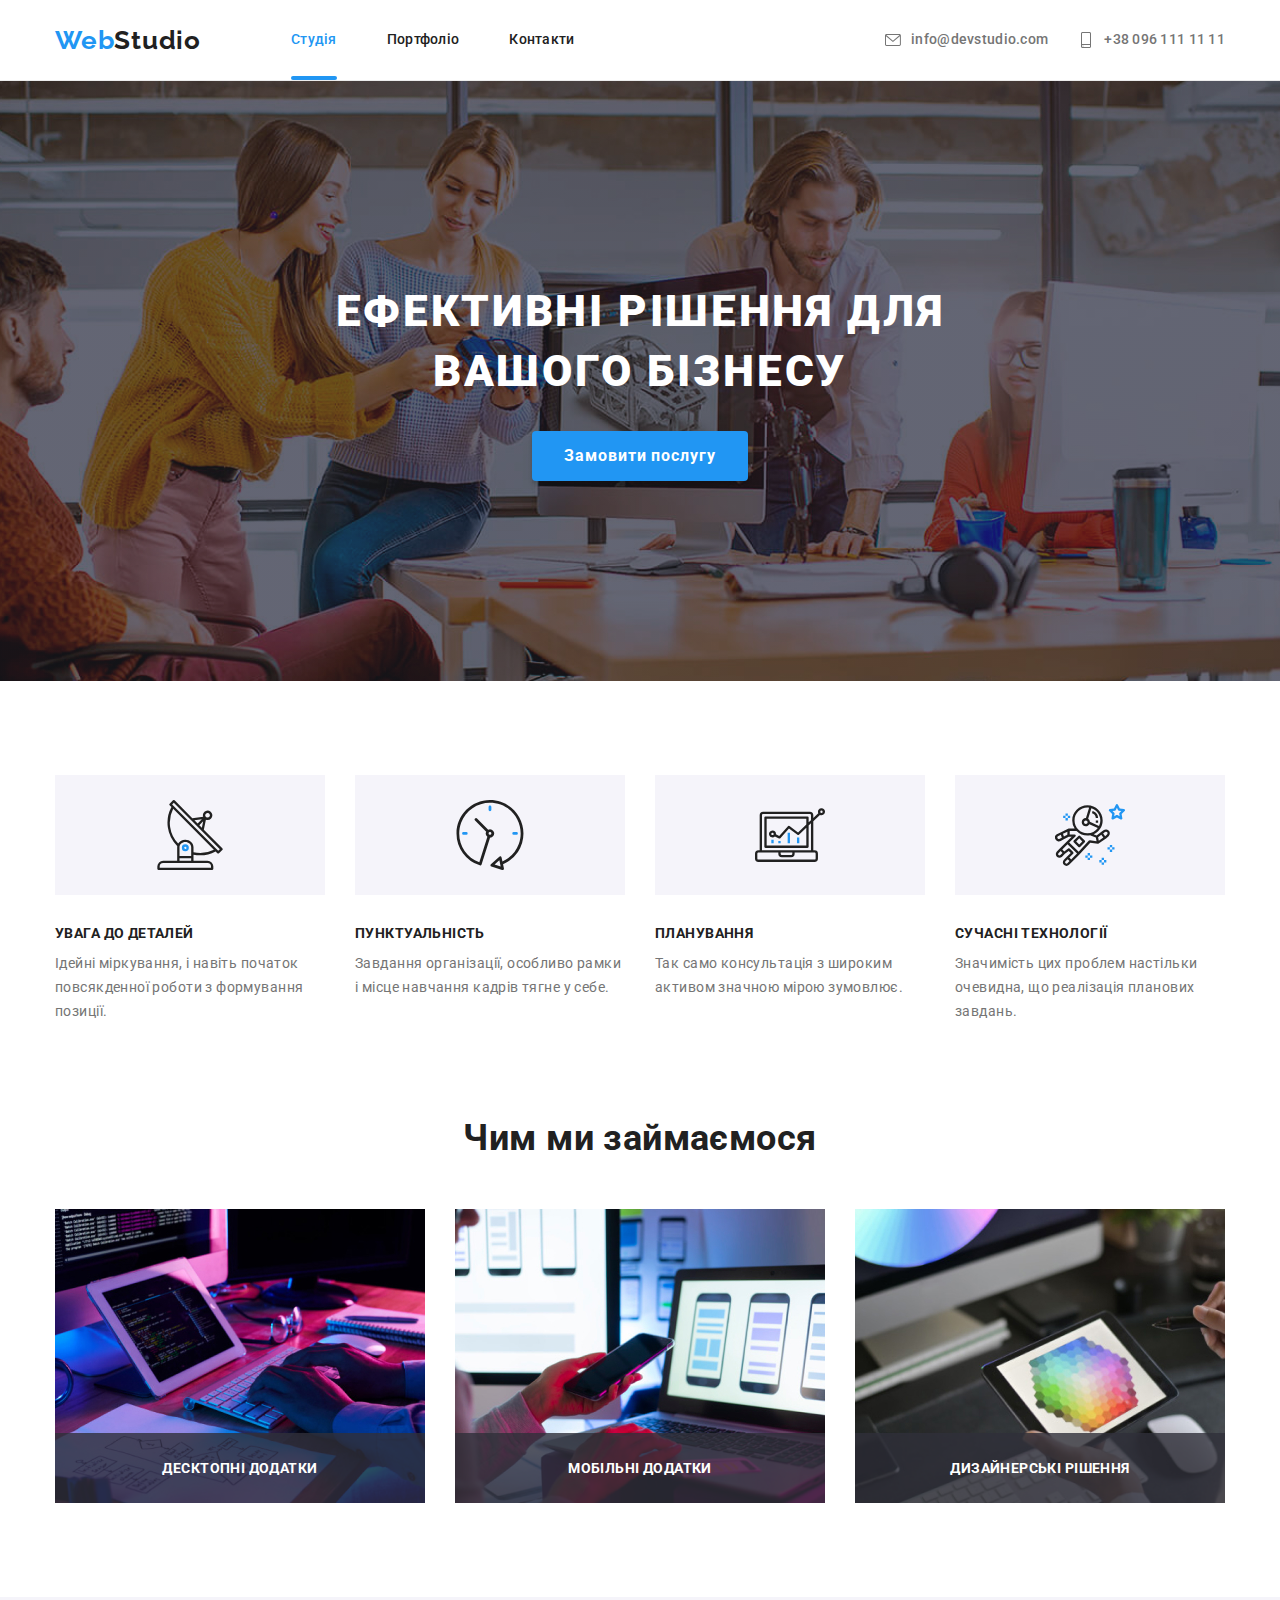
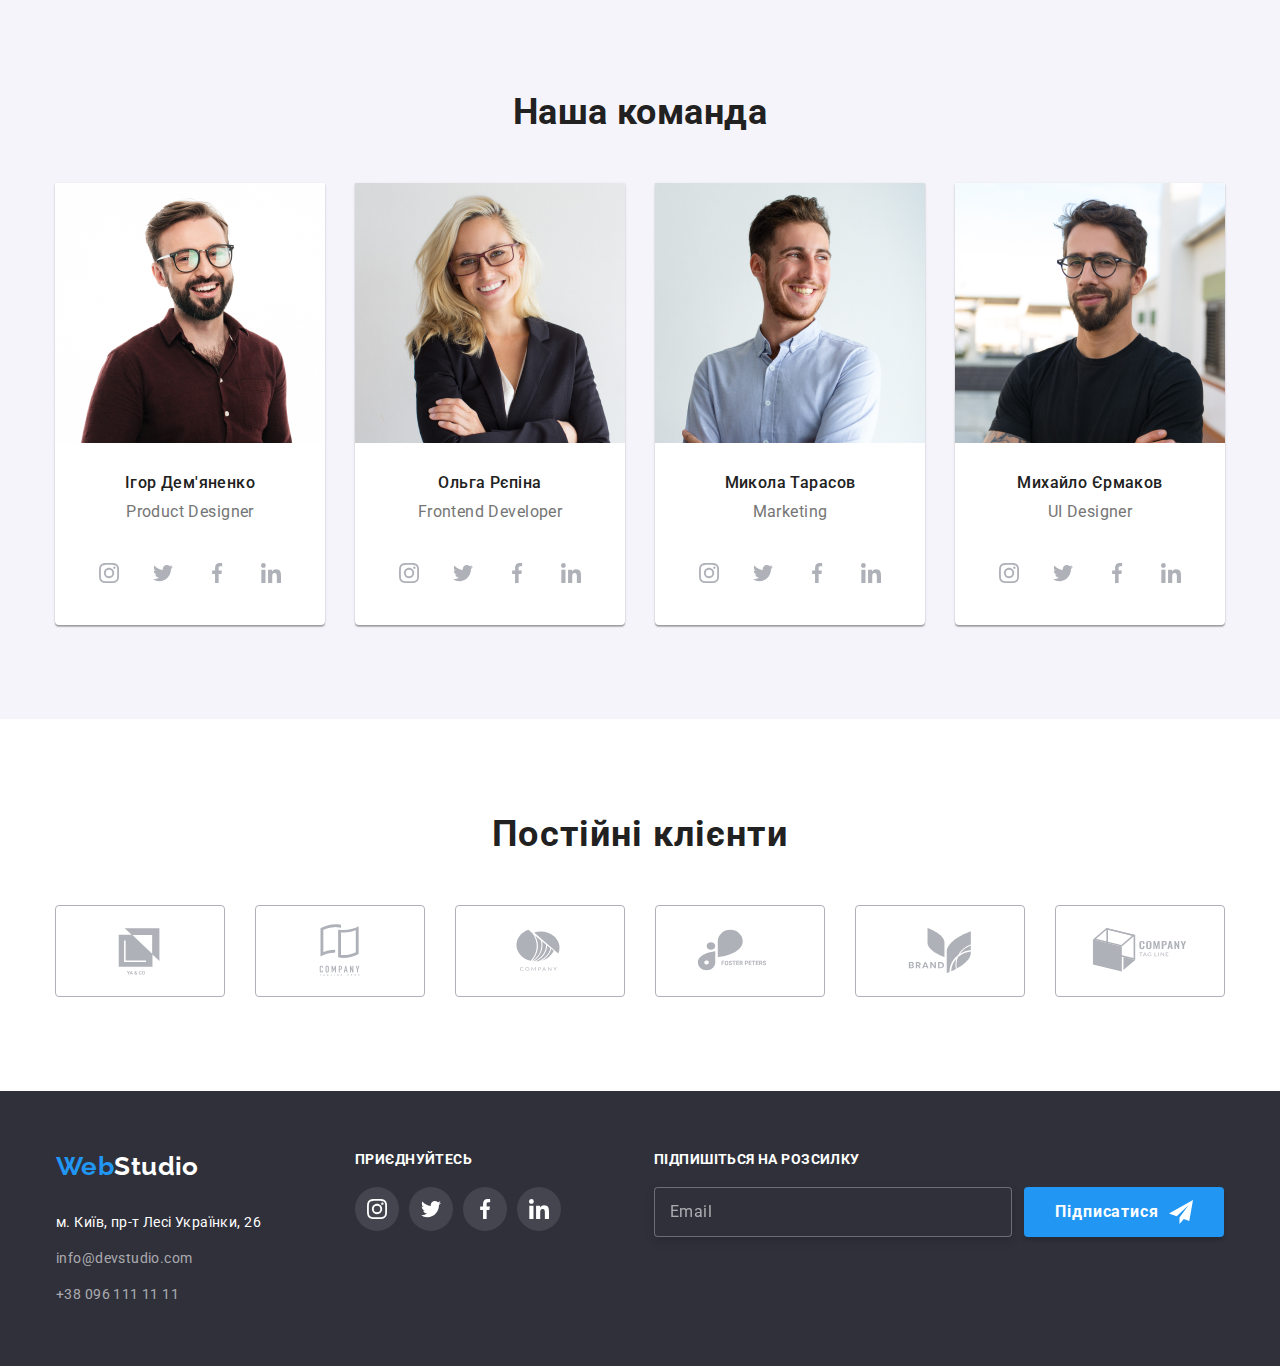
<file: index.html>
<!DOCTYPE html>
<html lang="uk">
<head>
    <meta charset="UTF-8">
    <meta http-equiv="X-UA-Compatible" content="IE=edge">
    <meta name="viewport" content="width=device-width, initial-scale=1.0">
    <link rel="preconnect" href="https://fonts.googleapis.com">
    <link rel="preconnect" href="https://fonts.gstatic.com" crossorigin>
    <link
        href="https://fonts.googleapis.com/css2?family=Raleway:wght@700&family=Roboto:wght@400;500;700;900&display=swap"
        rel="stylesheet">
        <link rel="stylesheet" href="https://cdnjs.cloudflare.com/ajax/libs/modern-normalize/1.1.0/modern-normalize.min.css">
        <link rel="stylesheet" href="./css/main.min.css" />

    <title>WebStudio</title>
</head>
<body>
</header> 

<header class="header">
  <div class="header__container container">
    <a href="./index.html" class="link logo-link logo"><span class="logo-link--accent logo--accent">Web</span>Studio</a>

    <div class="menu js-menu-container">
      <nav class="nav">
        <ul class="site-nav list">
          <li class="site-nav__item">
            <a href="/"
              class="site-nav__link site-nav__link--current animate__animated animate__wobble">Студія</a>
          </li>
          <li class="site-nav__item">
            <a href="./portfolio.html" class="site-nav__link">Портфоліо</a>
          </li>
          <li class="site-nav__item">
            <a href="/" class="site-nav__link">Контакти</a>
          </li>
        </ul>
      </nav>

      <div class="menu-contacts">
        <ul class="contacts list">
          <li class="contacts__item">
            <a href="mailto:info@devstudio.com" class="contacts__link" aria-label="іконка">
              <svg class="contacts__mail contacts__icon" width="16" height="12">
                <use href="./images/icons-defs.svg#icon-hover-envelope"></use>
              </svg>
              info@devstudio.com</a>
          </li>
          <li class="contacts__item">
            <a href="tel:+380961111111" class="contacts__link" aria-label="іконка">
              <svg class="contacts__tel contacts__icon" width="10" height="16">
                <use href="./images/icons-defs.svg#icon-hover-smartphone"></use>
              </svg>+38 096 111 11 11</a>
          </li>
        </ul>

        <ul class="menu-social list">
          <li class="menu-social__item">
            <a class="menu-social__link" href="./">Instagram</a>
          </li>
          <li class="menu-social__item">
            <a class="menu-social__link" href="./">Twitter</a>
          </li>
          <li class="menu-social__item">
            <a class="menu-social__link" href="./">Facebook</a>
          </li>
          <li class="menu-social__item">
            <a class="menu-social__link" href="./">Linkedin</a>
          </li>
        </ul>
      </div>
    </div>


    <button class="menu__button js-open-menu" data-menu-button type="button" aria-expanded="false">
      <svg class="menu__icon" aria-label="Перемикач мобільного меню" width="40" height="40">
        <use class="icon-cross" href="./images/icons-defs.svg#icon-cross"></use>
        <use class="icon-burger" href="./images/icons-defs.svg#icon-open"></use>
      </svg>
    </button>
  </div>
</header>
  </div>


</header>


<main>
     <!-- -------------------ORDER--------------- -->
    <section class="section order">
        <div class="container order__container">
    <h1 class="order__heading">Ефективні рішення для вашого бізнесу</h1>
    <button class="button order__button" type="button" data-modal-open>Замовити послугу</button>
</div>

</section>  

    <!---------------ADVANTAGES-------------- -->

 <section class="section advantages">
    <div class="container advantages__container">
    <h2 class="visually-hidden">Наши преимущества</h2>
    <ul class="list advantages__list">
        <li class="advantages__item">
            <div class="advantages__icon">
                <svg class="icon-antena">
                  <use href="./images/icons-defs.svg#icon-adv-antenna"></use>
                </svg>
                </div>
            <h3 class="advantages__third-heading">УВАГА ДО ДЕТАЛЕЙ</h3>
            <p class="advantages__text">Ідейні міркування, і навіть початок повсякденної роботи з формування позиції.</p>
        </li>
        <li class="advantages__item">
            <div class="advantages__icon">
                <svg class="icon-clock">
                  <use href="./images/icons-defs.svg#icon-adv-clock"></use>
                </svg>
              </div>
            <h3 class="advantages__third-heading">ПУНКТУАЛЬНІСТЬ</h3>
            <p class="advantages__text">Завдання організації, особливо рамки і місце навчання кадрів тягне у себе.</p>
        </li>
        <li class="advantages__item">
            <div class="advantages__icon">
                <svg class="icon-diagram">
                  <use href="./images/icons-defs.svg#icon-adv-diagram"></use>
                </svg>
              </div>
            <h3 class="advantages__third-heading">ПЛАНУВАННЯ</h3>
            <p class="advantages__text">Так само консультація з широким активом значною мірою зумовлює.</p>
        </li>
        <li class="advantages__item">
            <div class="advantages__icon">
                <svg class="icon-astronaut">
                  <use href="./images/icons-defs.svg#icon-adv-astronaut"></use>
                </svg>
              </div>
            <h3 class="advantages__third-heading">СУЧАСНІ ТЕХНОЛОГІЇ</h3>
            <p class="advantages__text">Значимість цих проблем настільки очевидна, що реалізація планових завдань.</p>
        </li>
    </ul>
</div>
</section>  

<!-- ----------------whatdo------------ -->

<section class="section whatdo">
    <div class="container whatdo__container">
    <h2 class="second-heading whatdo__second-heading">Чим ми займаємося</h2>
    <ul class="list whatdo__list">
        <li class="whatdo__item">
          <img src="./images/img-1.jpg" alt="Комп'ютери" width="370" class="whatdo_img">
          <div class="whatdo__uptext">
            <p class="whatdo__text">Десктопні додатки</p>
          </div>
        </li>
        <li class="whatdo__item">
          <img src="./images/img-2.jpg" alt="Телефони" width="370" class="whatdo_img">
          <div class="whatdo__uptext">
            <p class="whatdo__text">Мобільні додатки</p>
          </div>
        </li>
        <li class="whatdo__item">
          <img src="./images/img-3.jpg" alt="Планшети" width="370" class="whatdo_img">
          <div class="whatdo__uptext">
            <p class="whatdo__text">Дизайнерські рішення</p>
          </div>
        </li>
    </ul>
</div>
</section>  

<!-- --------------TEAM-------- -->

 <section class="section team">

    <div class="container">
    <h2 class="second-heading team__second-heading">Наша команда</h2>
    <ul class="list team__list">
        <li class="item team__item">

          <picture>
        <source 
        srcset="
        ./images/desktop-team1-1x.jpg 1x, 
          ./images/desktop-team1-2x.jpg 2x
        "
        media="(min-width: 1200px)"
        />

        <source 
        srcset="
        ./images/tablet-team1-1x.jpg 1x, 
          ./images/tablet-team1-2x.jpg 2x
        "
        media="(min-width: 768px)"
        />

        <source 
        srcset="
        ./images/mobile-team1-1x.jpg 1x, 
          ./images/mobile-team1-2x.jpg 2x
        "
        media="(max-width: 480px)"
        />

        <img
                  src="./images/mobile-team1-1x.jpg"
                  alt="Член команди 1"
                  width="450"
                  />
      </picture>
            <div class="team__name">
                <h3 class="team__third-heading">Ігор Дем'яненко</h3>
            <p class="team__text" lang="en">Product Designer</p>
            </div>
            <ul class="list social-icons">
                <li class="item social-icons__item"><a href="" class="link social-icons__link"> <svg class="icon social-icons__icon">
                      <use href="./images/icons-defs.svg#icon-ntw-instagram"></use>
                    </svg> </a></li>
                <li class="item social-icons__item"><a href="" class="link social-icons__link"> <svg class="icon social-icons__icon">
                      <use href="./images/icons-defs.svg#icon-ntw-twitter"></use>
                    </svg></a></li>
                <li class="item social-icons__item"><a href="" class="link social-icons__link"> <svg class="icon social-icons__icon">
                      <use href="./images/icons-defs.svg#icon-ntw-facebook"></use> 
                    </svg> </a></li>
                <li class="item social-icons__item"><a href="" class="link social-icons__link"><svg class="icon social-icons__icon">
                      <use href="./images/icons-defs.svg#icon-ntw-linkedin"></use>
                    </svg></a></li>
              </ul>
        </li>

        <li class="item team__item">
          <picture>
            <source 
            srcset="
            ./images/desktop-team2-1x.jpg 1x, 
              ./images/desktop-team2-2x.jpg 2x
            "
            media="(min-width: 1200px)"
            />
    
            <source 
            srcset="
            ./images/tablet-team2-1x.jpg 1x, 
              ./images/tablet-team2-2x.jpg 2x
            "
            media="(min-width: 768px)"
            />
    
            <source 
            srcset="
            ./images/mobile-team2-1x.jpg 1x, 
              ./images/mobile-team2-2x.jpg 2x
            "
            media="(max-width: 480px)"
            />
    
            <img
                      src="./images/mobile-team2-1x.jpg"
                      alt="Член команди 2"
                      width="540"
                      />
          </picture>

            <div class="team__name">
                <h3 class="team__third-heading">Ольга Рєпіна</h3>
            <p class="team__text" lang="en">Frontend Developer</p>
            </div>
            <ul class="list social-icons">
              <li class="item social-icons__item"><a href="" class="link social-icons__link"> <svg class="icon social-icons__icon">
                    <use href="./images/icons-defs.svg#icon-ntw-instagram"></use>
                  </svg> </a></li>
              <li class="item social-icons__item"><a href="" class="link social-icons__link"> <svg class="icon social-icons__icon">
                    <use href="./images/icons-defs.svg#icon-ntw-twitter"></use>
                  </svg></a></li>
              <li class="item social-icons__item"><a href="" class="link social-icons__link"> <svg class="icon social-icons__icon">
                    <use href="./images/icons-defs.svg#icon-ntw-facebook"></use>
                  </svg> </a></li>
              <li class="item social-icons__item"><a href="" class="link social-icons__link"><svg class="icon social-icons__icon">
                    <use href="./images/icons-defs.svg#icon-ntw-linkedin"></use>
                  </svg></a></li>
            </ul>
        </li>

        <li class="item team__item">
          <picture>
            <source 
            srcset="
            ./images/desktop-team3-1x.jpg 1x, 
              ./images/desktop-team3-2x.jpg 2x
            "
            media="(min-width: 1200px)"
            />
    
            <source 
            srcset="
            ./images/tablet-team3-1x.jpg 1x, 
              ./images/tablet-team3-2x.jpg 2x
            "
            media="(min-width: 768px)"
            />
    
            <source 
            srcset="
            ./images/mobile-team3-1x.jpg 1x, 
              ./images/mobile-team3-2x.jpg 2x
            "
            media="(max-width: 480px)"
            />
    
            <img
                      src="./images/mobile-team3-1x.jpg"
                      alt="Член команди 3"
                      width="450"
                      />
          </picture>

            <div class="team__name">
                <h3 class="team__third-heading">Микола Тарасов</h3>
            <p class="team__text" lang="en">Marketing</p>
            </div>
            <ul class="list social-icons">
              <li class="item social-icons__item"><a href="" class="link social-icons__link"> <svg class="icon social-icons__icon">
                    <use href="./images/icons-defs.svg#icon-ntw-instagram"></use>
                  </svg> </a></li>
              <li class="item social-icons__item"><a href="" class="link social-icons__link"> <svg class="icon social-icons__icon">
                    <use href="./images/icons-defs.svg#icon-ntw-twitter"></use>
                  </svg></a></li>
              <li class="item social-icons__item"><a href="" class="link social-icons__link"> <svg class="icon social-icons__icon">
                    <use href="./images/icons-defs.svg#icon-ntw-facebook"></use>
                  </svg> </a></li>
              <li class="item social-icons__item"><a href="" class="link social-icons__link"><svg class="icon social-icons__icon">
                    <use href="./images/icons-defs.svg#icon-ntw-linkedin"></use>
                  </svg></a></li>
            </ul>
        </li>

        <li class="item team__item">

          <picture>
            <source 
            srcset="
            ./images/desktop-team4-1x.jpg 1x, 
              ./images/desktop-team4-2x.jpg 2x
            "
            media="(min-width: 1200px)"
            />
    
            <source 
            srcset="
            ./images/tablet-team4-1x.jpg 1x, 
              ./images/tablet-team4-2x.jpg 2x
            "
            media="(min-width: 768px)"
            />
    
            <source 
            srcset="
            ./images/mobile-team4-1x.jpg 1x, 
              ./images/mobile-team4-2x.jpg 2x
            "
            media="(max-width: 480px)"
            />
    
            <img
                      src="./images/mobile-team4-1x.jpg"
                      alt="Член команди 4"
                      width="450"
                      />
          </picture>


            <div class="team__name">
                <h3 class="team__third-heading">Михайло Єрмаков</h3>
            <p class="team__text" lang="en">UI Designer</p>
            </div>
            <ul class="list social-icons">
              <li class="item social-icons__item"><a href="" class="link social-icons__link"> <svg class="icon social-icons__icon">
                    <use href="./images/icons-defs.svg#icon-ntw-instagram"></use>
                  </svg> </a></li>
              <li class="item social-icons__item"><a href="" class="link social-icons__link"> <svg class="icon social-icons__icon">
                    <use href="./images/icons-defs.svg#icon-ntw-twitter"></use>
                  </svg></a></li>
              <li class="item social-icons__item"><a href="" class="link social-icons__link"> <svg class="icon social-icons__icon">
                    <use href="./images/icons-defs.svg#icon-ntw-facebook"></use>
                  </svg> </a></li>
              <li class="item social-icons__item"><a href="" class="link social-icons__link"><svg class="icon social-icons__icon">
                    <use href="./images/icons-defs.svg#icon-ntw-linkedin"></use>
                  </svg></a></li>
            </ul>
        </li>
    </ul>
</div>
</section> 
</main>


  <!-- -------------------Regular Customers---------- -->
  <section class="section customers">
    <div class="container customers__container">
      <h2 class="second-heading customers__second-heading">Постійні клієнти</h2>
      <ul class="list customers__list">
    <li class="item customers__item">
      <a href="" class="link customers__link"> 
      <svg class="customers__icon">
        <use width=106px height=60px href="./images/icons-defs.svg#icon-logo1"></use>
      </svg>
    </a>
    </li>
    <li class="item customers__item">
      <a href="" class="link customers__link">
        <svg class="customers__icon">
          <use width=106px height=60px href="./images/icons-defs.svg#icon-logo2"></use>
        </svg>
    </a></li>
    <li class="item customers__item">
      <a href="" class="link customers__link">
        <svg class="customers__icon">
          <use width=106px height=60px href="./images/icons-defs.svg#icon-logo3"></use>
        </svg>
    </a></li>
    <li class="item customers__item">
      <a href="" class="link customers__link">
        <svg class="customers__icon">
          <use width=106px height=60px href="./images/icons-defs.svg#icon-logo4"></use>
        </svg>
    </a></li>
    <li class="item customers__item">
      <a href="" class="link customers__link">
        <svg class="customers__icon">
          <use width=106px height=60px href="./images/icons-defs.svg#icon-logo5"></use>
        </svg>
    </a></li>
    <li class="item customers__item">
      <a href="" class="link customers__link">
        <svg class="customers__icon">
          <use width=106px height=60px href="./images/icons-defs.svg#icon-logo6"></use>
        </svg>
    </a> </li>
      </ul>
    </div>
    </section> 

  <!-- -------------------FOOTER---------- -->  
 <footer class="footer">
    <div class="container footer__container">
        <div class="footer_info">
          <div class="address">
            <a href="/" class="link footer__logo-link"><span class="logo-link--accent">Web</span>Studio</a>
           <address>
            <ul class="list address__list">
                <li class="item address__item">
                    <a href="https://goo.gl/maps/hPYfwSHtG8NDrPpQ9" target="_blank"
                    rel="noopener nofollow noreffer" class="link address__link address__link--map">м. Київ, пр-т Лесі Українки, 26</a></li>
                <li class="item address__item">
                    <a href="mailto:info@devstudio.com" class="link address__link address__link--contact">info@devstudio.com</a>
                </li>
                <li class="item address__item">
                    <a href="tel:+380961111111" class="link address__link address__link--contact">+38 096 111 11 11</a>
                </li>
            </ul>
           </address>
        </div>
        
        <div class="join">
            <p class="second-heading join__second-heading">ПРИЄДНУЙТЕСЬ</p>
            <ul class="list join__list">
            
              <li class="item join__item"><a href="" class="link join__link">
            <svg class="join__icon">
              <use href="./images/icons-defs.svg#icon-ntw-instagram"></use>
            </svg>
            </a></li>
            
            <li class="item join__item"><a href="" class="link join__link">
            <svg class="join__icon">
              <use href="./images/icons-defs.svg#icon-ntw-twitter"></use>
            </svg>
            </a></li>
            
            <li class="item join__item"><a href="" class="link join__link">
            <svg class="join__icon">
              <use href="./images/icons-defs.svg#icon-ntw-facebook"></use>
            </svg>
            </a></li>
            
            <li class="item join__item"><a href="" class="link join__link">
            <svg class="join__icon">
              <use  href="./images/icons-defs.svg#icon-ntw-linkedin"></use>
            </svg>
            </a></li>
            
                  </ul>
            </div>
        </div>

    <div class="footer-form">
 
      <p class="second-heading footer-form__second-heading">Підпишіться на розсилку</p>

    <form class="footer-form__submit" name="footer-form" novalidate autocomplete="on">
 
      <input class="footer-form__field-input" type="email" name="fot-email" id="fot-email" placeholder="Email">
      
      <button class="button footer-form__button" type="submit">
       
          Підписатися
      
      <svg class="footer-form__tg">
          <use href="./images/icons-defs.svg#icon-tg"></use>
        </svg>
   
      </button>
  
</form>
</div>

</div>
    
</div>
</footer>

<div class="backdrop is-hidden" data-modal>
  <div class="modal">
  <button class="button modal__button-close" data-modal-close>
    <svg class="modal__icon-close">
      <use href="./images/icons-defs.svg#icon-close"></use>
    </svg>
  </button>
    <p class="second-heading modal__second-heading">Залиште свої дані, ми вам передзвонимо</p>
  
    <form class="form" name="main-form" novalidate autocomplete="on">
  
  <div class="form__field">
    <label class="form__label" for="user-name">Ім'я</label>
    <div class="form__input-icon">
    <input class="form__input" type="text" name="user-name" id="user-name" required>
      <svg class="form__icon icon-name">
        <use href="./images/icons-defs.svg#icon-persone"></use>
      </svg>
    </div>

  </div>
  
  <div class="form__field">
    <label class="form__label" for="user-tel">Телефон</label>
    <div class="form__input-icon">
    <input class="form__input" type="tel" name="user-tel" id="user-tel" required>
      <svg class="form__icon icon-tel">
        <use href="./images/icons-defs.svg#icon-phone"></use>
      </svg>
    </div>

  </div>
  
  <div class="form__field">
    <label class="form__label" for="user-email">Пошта</label>
    
    <div class="form__input-icon">
    <input class="form__input" type="email" name="user-email" id="user-email" required>
      <svg class="form__icon icon-mail">
        <use href="./images/icons-defs.svg#icon-mail"></use>
      </svg>
    </div>
  </div>
  
  <div class="form__field form__field--last">
    <label class="form__label" for="user-comment">Коментар</label>
   <textarea class="form__input form__textarea" name="user-comment" id="user-comment" placeholder="Введіть текст"></textarea>
  </div>
  
  <div class="form__field form__checkbox">
    <label  for="terms-conditions" class="checkbox">
  
    <input  type="checkbox" name="terms-conditions" id="terms-conditions" class="checkbox__input">

    <span class="checkbox__icon"> </span>

     <span class="checkbox__text" > Погоджуюся з розсилкою та приймаю</span>
      <a href="" class="checkbox__link">Умови договору</a>

      
    </label>
  </div>
  
  <button class="button form__button" type="submit">Відправити</button>
  
    </form>

  </div>  
  </div> 

  <script defer src="./menu.js"></script>
<script src="./modal.js"></script>
</body>
</html>
</file>
<file: css/main.min.css>
:root{--accent-color: #2196F3;--main-text-color: #757575;--second-text-color: #212121;--white-color: #FFFFFF;--background-grey: #F5F4FA;--background-darkgrey: #2F303A;--footer-grey--: rgba(255, 255, 255, 0.6);--border-line: #ECECEC;--icon-colour: #AFB1B8;--form-label-color: rgba(117, 117, 117, 1);--form-input-border-color: rgba(33, 33, 33, 0.2);--form-input-placeholder-color: rgba(117, 117, 117, 0.5);--form-icon-color: background: rgba(33, 33, 33, 1)}html{-webkit-box-sizing:border-box;box-sizing:border-box}*,*::before,*::after{-webkit-box-sizing:inherit;box-sizing:inherit}body{font-family:"Roboto",sans-serif;font-size:14px;letter-spacing:.03em;color:var(--main-text-color)}.second-heading{font-weight:700;font-size:36px;line-height:1.1666666667;text-align:center;color:var(--second-text-color)}.button{background-color:var(--accent-color);color:var(--white-color);cursor:pointer;text-align:center}.container{margin:0 auto;width:100%;padding-right:15px;padding-left:15px}@media screen and (min-width: 768px){.container{max-width:768px;margin-left:auto;margin-right:auto}}@media screen and (min-width: 1200px){.container{max-width:1170px}}@media screen and (min-width: 480px){.container{max-width:420px}}@media screen and (min-width: 768px){.container{max-width:768px}}@media screen and (min-width: 1200px){.container{max-width:1200px}}.section{padding-top:60px;padding-bottom:60px}@media screen and (min-width: 1200px){.section{padding-top:94px;padding-bottom:94px}}.visually-hidden{position:absolute;width:1px;height:1px;margin:-1px;border:0;padding:0;white-space:nowrap;-webkit-clip-path:inset(100%);clip-path:inset(100%);clip:rect(0 0 0 0);overflow:hidden}h1,h2,h3,h4,p,ul,li{margin:0px;padding:0px}img{display:block;height:auto;max-width:100%}.link{text-decoration:none;font-style:normal}.list{list-style-type:none}.backdrop{position:fixed;top:0;left:0;width:100%;height:100%;z-index:2;background-color:rgba(0,0,0,.2);-webkit-transition-property:opacity,visibility;transition-property:opacity,visibility;-webkit-transition-duration:250ms;transition-duration:250ms;-webkit-transition-timing-function:cubic-bezier(0.4, 0, 0.2, 1);transition-timing-function:cubic-bezier(0.4, 0, 0.2, 1);overflow-y:scroll}.backdrop.is-hidden{opacity:0;visibility:hidden;pointer-events:none}.modal{position:absolute;top:50%;left:50%;-webkit-transform:translate(-50%, -50%);transform:translate(-50%, -50%);padding:40px;max-width:450px;border-radius:4px;-webkit-box-shadow:0px 1px 3px rgba(0,0,0,.12),0px 1px 1px rgba(0,0,0,.14),0px 2px 1px rgba(0,0,0,.2);box-shadow:0px 1px 3px rgba(0,0,0,.12),0px 1px 1px rgba(0,0,0,.14),0px 2px 1px rgba(0,0,0,.2);background-color:var(--white-color)}@media(min-width: 400px){.modal{width:100%;max-width:400px;position:absolute;left:50%;top:50%;-webkit-transform:translate(-50%, -50%) scale(1);transform:translate(-50%, -50%) scale(1)}}@media(max-width: 420px){.modal{position:absolute;left:50%;top:50%;min-width:400px;-webkit-box-sizing:border-box;box-sizing:border-box;-webkit-transform:translate(-50%, -50%) scale(1);transform:translate(-50%, -50%) scale(1)}}@media(min-width: 768px){.modal{width:100%;max-width:450px;position:absolute;left:50%;top:50%;-webkit-transform:translate(-50%, -50%) scale(1);transform:translate(-50%, -50%) scale(1)}}@media(max-width: 768px){.modal{position:absolute;left:50%;top:50%;min-width:400px;-webkit-box-sizing:border-box;box-sizing:border-box;-webkit-transform:translate(-50%, -50%) scale(1);transform:translate(-50%, -50%) scale(1)}}@media(min-width: 1200px){.modal{position:absolute;left:50%;top:50%;min-width:528px;-webkit-box-sizing:border-box;box-sizing:border-box;-webkit-transform:translate(-50%, -50%) scale(1);transform:translate(-50%, -50%) scale(1)}}.modal__button-close{position:absolute;display:-webkit-box;display:-ms-flexbox;display:flex;-webkit-box-pack:center;-ms-flex-pack:center;justify-content:center;-webkit-box-align:center;-ms-flex-align:center;align-items:center;color:#000;right:8px;top:8px;background-color:rgba(0,0,0,0);width:30px;height:30px;border:1px solid rgba(0,0,0,.1);border-radius:50%}.modal__button-close:focus,.modal__button-close:hover{fill:var(--accent-color);-webkit-transition-property:fill;transition-property:fill;-webkit-transition-duration:250ms;transition-duration:250ms;-webkit-transition-timing-function:cubic-bezier(0.4, 0, 0.2, 1);transition-timing-function:cubic-bezier(0.4, 0, 0.2, 1)}.modal__icon-close{width:18px;height:18px}.modal__second-heading{margin-bottom:12px;text-align:center;font-size:20px;line-height:1.15}.form__field{position:relative;text-align:left;margin-bottom:10px}.form__field--last{margin-bottom:20px}.form__label{display:block;margin-bottom:4px;font-weight:400;font-size:12px;line-height:1.1666666667;color:var(--form-label-color)}.input-icon{position:relative}.form__input{padding-top:12px;padding-bottom:12px;padding-left:42px;width:100%;height:40px;outline:rgba(0,0,0,0);border:var(--form-input-border-color) solid 1px;border-radius:4px;-webkit-transition-property:border;transition-property:border;-webkit-transition-duration:250ms;transition-duration:250ms;-webkit-transition-timing-function:cubic-bezier(0.4, 0, 0.2, 1);transition-timing-function:cubic-bezier(0.4, 0, 0.2, 1)}.form__input:focus,.form__input:hover{border:var(--accent-color) solid 1px}.form__icon{position:absolute;top:50%;left:15px;display:inline-block;width:18px;height:18px;fill:var(--form-icon-color)}.form__input:focus~.form__icon,.form__input:hover~.form__icon{fill:var(--accent-color);color:var(--accent-color);-webkit-transition-property:fill;transition-property:fill;-webkit-transition-duration:250ms;transition-duration:250ms;-webkit-transition-timing-function:cubic-bezier(0.4, 0, 0.2, 1);transition-timing-function:cubic-bezier(0.4, 0, 0.2, 1)}.form__textarea{display:block;padding:12px 16px 12px 16px;height:120px;resize:none;margin:0px}.form__textarea::-webkit-input-placeholder{font-size:12px;line-height:1.1666666667;color:var(--form-input-placeholder-color)}.form__textarea::-moz-placeholder{font-size:12px;line-height:1.1666666667;color:var(--form-input-placeholder-color)}.form__textarea:-ms-input-placeholder{font-size:12px;line-height:1.1666666667;color:var(--form-input-placeholder-color)}.form__textarea::-ms-input-placeholder{font-size:12px;line-height:1.1666666667;color:var(--form-input-placeholder-color)}.form__textarea::placeholder{font-size:12px;line-height:1.1666666667;color:var(--form-input-placeholder-color)}.form__checkbox{display:-webkit-box;display:-ms-flexbox;display:flex;-webkit-box-pack:center;-ms-flex-pack:center;justify-content:center;margin-bottom:30px;-webkit-box-align:center;-ms-flex-align:center;align-items:center}.checkbox{padding-left:22px}.checkbox__input{position:absolute;width:1px;height:1px;overflow:hidden;clip:rect(0 0 0 0)}.checkbox__icon{display:block;margin-left:-22px;position:absolute;width:16px;height:15px;top:4px;background-image:url(../images/border.svg)}.checkbox__input:checked+.checkbox__icon{background-image:url(../images/icon-check.svg)}.checkbox__text{color:var(--main-text-color);font-size:14px;line-height:1.7142857143;letter-spacing:.03em}@media(max-width: 768px){.checkbox__text{font-size:12px;line-height:1.1666666667}}.checkbox__link{color:var(--accent-color);font-size:14;line-height:1.71;letter-spacing:.03em}@media(max-width: 768px){.checkbox__link{font-size:12px;line-height:1.16}}.form__button{display:block;width:200px;padding:10px 55px;margin-left:auto;margin-right:auto;font-weight:700;font-size:16px;line-height:1.875;color:var(--white-color);-webkit-box-shadow:0px 4px 4px rgba(0,0,0,.15);box-shadow:0px 4px 4px rgba(0,0,0,.15);border:none;border-radius:4px}.header{width:100%;z-index:1;border-bottom-width:1px;border-bottom-style:solid;border-bottom-color:var(--border-line)}@media(min-width: 768px){.header{padding-top:0;padding-bottom:0}}.header__container{display:-webkit-box;display:-ms-flexbox;display:flex;-webkit-box-align:center;-ms-flex-align:center;align-items:center}@media(max-width: 1200px){.header__container{-webkit-box-pack:justify;-ms-flex-pack:justify;justify-content:space-between}}.logo-link{display:block;padding-top:16px;padding-bottom:16px;font-family:"Raleway";font-weight:700;font-size:26px;line-height:1.0769230769;letter-spacing:.03em;color:var(--second-text-color)}@media screen and (min-width: 1200px){.logo-link{font-size:26px;line-height:1.1923076923}}.header__container .logo-link{padding-top:16px;padding-bottom:16px}@media(min-width: 768px){.header__container .logo-link{padding-top:24px;padding-bottom:24px}}.logo-link:hover,.logo-link:focus{color:var(--accent-color)}.logo-link--accent{color:var(--accent-color)}.contacts{font-style:normal}@media screen and (min-width: 320px)and (max-width: 767px){.menu .contacts{display:none}}.contacts__link{font-weight:500px;line-height:1.14;letter-spacing:.02em;text-decoration:none;color:var(--main-text-color);-webkit-transition:color 250ms cubic-bezier(0.4, 0, 0.2, 1),fill 250ms cubic-bezier(0.4, 0, 0.2, 1);transition:color 250ms cubic-bezier(0.4, 0, 0.2, 1),fill 250ms cubic-bezier(0.4, 0, 0.2, 1)}.contacts__link:hover,.contacts__link:focus{color:var(--accent-color)}.contacts__icon{display:none}@media(min-width: 768px){.menu .contacts{display:block}.menu .contacts__link{display:-webkit-box;display:-ms-flexbox;display:flex;-webkit-box-align:center;-ms-flex-align:center;align-items:center}}@media(min-width: 768px)and (max-width: 1200px){.menu .contacts__link{font-size:12px;line-height:1.16}}@media(min-width: 768px){.contacts__icon{display:block;width:16px;height:16px;margin-right:10px;fill:currentColor}}@media(min-width: 768px){.menu-contacts .contacts{margin:19px 0}}@media(min-width: 1200px){.menu-contacts .contacts{margin:0}}@media(min-width: 768px){.contacts__item:first-child{margin-bottom:10px}}@media(min-width: 1200px){.contacts__item:first-child{margin:0 30px}}@media(min-width: 1200px){.menu .contacts{display:-webkit-box;display:-ms-flexbox;display:flex}.menu .contacts__link{display:-webkit-box;display:-ms-flexbox;display:flex;-webkit-box-align:center;-ms-flex-align:center;align-items:center;padding-top:32px;padding-bottom:32px}.contacts__item{margin-right:50px}.contacts__item:last-child{margin-right:0px}}.footer{background-color:var(--background-darkgrey);padding-top:60px;padding-bottom:60px}.footer__container{display:-webkit-box;display:-ms-flexbox;display:flex;-webkit-box-orient:vertical;-webkit-box-direction:normal;-ms-flex-direction:column;flex-direction:column}@media(max-width: 1199px){.footer__container{-webkit-box-align:center;-ms-flex-align:center;align-items:center}}@media screen and (min-width: 1200px){.footer__container{-webkit-box-orient:horizontal;-webkit-box-direction:normal;-ms-flex-direction:row;flex-direction:row;-webkit-box-pack:center;-ms-flex-pack:center;justify-content:center}}.address{margin-bottom:60px}@media screen and (min-width: 768px){.address{margin-bottom:0px;margin-right:165px}}@media screen and (min-width: 1200px){.address{margin-right:94px}}.footer__logo-link{display:block;margin-bottom:28px;text-align:center;color:var(--white-color);font-family:"Raleway";font-weight:400;font-size:14px;line-height:1.1428571429}@media screen and (min-width: 1200px){.footer__logo-link{font-weight:700;font-size:26px;line-height:1.1923076923;text-align:left}}.address__item{text-align:center;margin-bottom:12px}.address__item:last-child{margin-bottom:0}@media screen and (min-width: 1200px){.address__item{text-align:left}}.address__link{font-size:14px;line-height:1.7142857143;letter-spacing:.03em;-webkit-transition-property:color;transition-property:color;-webkit-transition-duration:250ms;transition-duration:250ms;-webkit-transition-timing-function:cubic-bezier(0.4, 0, 0.2, 1);transition-timing-function:cubic-bezier(0.4, 0, 0.2, 1)}.address__link:hover,.address__link:focus{color:var(--accent-color)}.address__link--map{color:var(--white-color)}.address__link--contact{color:var(--footer-grey--)}.join{margin-bottom:60px}.join__second-heading{margin-bottom:20px;font-weight:700;font-size:14px;line-height:1.1428571429;text-align:center;color:var(--white-color)}@media screen and (min-width: 1200px){.join__second-heading{text-align:left}}.join__list{display:-webkit-box;display:-ms-flexbox;display:flex}.join__item{width:44px;height:44px;margin-right:10px;margin-bottom:0px}.join__item:last-child{margin-right:0px}.join__link{display:-webkit-box;display:-ms-flexbox;display:flex;-webkit-box-pack:center;-ms-flex-pack:center;justify-content:center;-webkit-box-align:center;-ms-flex-align:center;align-items:center;height:100%;width:100%;border:none;border-radius:50%;-webkit-box-shadow:none;box-shadow:none;background-color:rgba(255,255,255,.1);-webkit-transition-property:background-color;transition-property:background-color;-webkit-transition-duration:250ms;transition-duration:250ms;-webkit-transition-timing-function:cubic-bezier(0.4, 0, 0.2, 1);transition-timing-function:cubic-bezier(0.4, 0, 0.2, 1)}.join__link:hover,.join__link:focus{background-color:var(--accent-color)}.join__icon{fill:var(--white-color);width:20px;height:20px}@media(max-width: 1200px){.footer-form{-webkit-box-orient:vertical;-webkit-box-direction:normal;-ms-flex-direction:column;flex-direction:column;-webkit-box-align:center;-ms-flex-align:center;align-items:center}}.footer-form__second-heading{margin-bottom:20px;font-family:"Roboto";font-style:normal;font-weight:700;font-size:14px;line-height:1.1428571429;letter-spacing:.03em;text-transform:uppercase;text-align:center;color:var(--white-color)}@media screen and (min-width: 1200px){.footer-form__second-heading{text-align:left}}.footer-form__submit{display:-webkit-box;display:-ms-flexbox;display:flex;-webkit-box-orient:vertical;-webkit-box-direction:normal;-ms-flex-direction:column;flex-direction:column;-webkit-box-align:center;-ms-flex-align:center;align-items:center}@media screen and (min-width: 1200px){.footer-form__submit{-webkit-box-orient:horizontal;-webkit-box-direction:normal;-ms-flex-direction:row;flex-direction:row}}.footer-form__field-input{padding-left:15px;padding-top:15px;padding-bottom:15px;height:50px;outline:rgba(0,0,0,0);border:1px solid rgba(255,255,255,.3);-webkit-filter:drop-shadow(0px 4px 4px rgba(0, 0, 0, 0.15));filter:drop-shadow(0px 4px 4px rgba(0, 0, 0, 0.15));border-radius:4px;background-color:#2f303a;-webkit-transition-property:border;transition-property:border;-webkit-transition-duration:250ms;transition-duration:250ms;-webkit-transition-timing-function:cubic-bezier(0.4, 0, 0.2, 1);transition-timing-function:cubic-bezier(0.4, 0, 0.2, 1)}@media(min-width: 768px){.footer-form__field-input{width:450px}}@media(max-width: 768px){.footer-form__field-input{margin-bottom:20px}}@media(max-width: 1200px){.footer-form__field-input{margin-bottom:20px;min-width:358px}}@media(min-width: 1200px){.footer-form__field-input{width:358px;margin-right:12px;margin-bottom:0}}.footer-form__field-input:focus{border:1px solid var(--accent-color);color:var(--white-color)}.footer-form__field-input::-webkit-input-placeholder{font-family:"Roboto";font-style:normal;font-weight:400;font-size:16px;line-height:1.25;letter-spacing:.03em;color:rgba(255,255,255,.6)}.footer-form__field-input::-moz-placeholder{font-family:"Roboto";font-style:normal;font-weight:400;font-size:16px;line-height:1.25;letter-spacing:.03em;color:rgba(255,255,255,.6)}.footer-form__field-input:-ms-input-placeholder{font-family:"Roboto";font-style:normal;font-weight:400;font-size:16px;line-height:1.25;letter-spacing:.03em;color:rgba(255,255,255,.6)}.footer-form__field-input::-ms-input-placeholder{font-family:"Roboto";font-style:normal;font-weight:400;font-size:16px;line-height:1.25;letter-spacing:.03em;color:rgba(255,255,255,.6)}.footer-form__field-input::placeholder{font-family:"Roboto";font-style:normal;font-weight:400;font-size:16px;line-height:1.25;letter-spacing:.03em;color:rgba(255,255,255,.6)}.footer-form__button{display:-webkit-box;display:-ms-flexbox;display:flex;-webkit-box-align:center;-ms-flex-align:center;align-items:center;-webkit-box-pack:center;-ms-flex-pack:center;justify-content:center;width:200px;padding-top:10px;padding-bottom:10px;padding-left:28px;padding-right:28px;font-family:"Roboto";font-style:normal;font-weight:700;font-size:16px;line-height:1.875;letter-spacing:.06em;-webkit-box-shadow:0px 4px 4px rgba(0,0,0,.15);box-shadow:0px 4px 4px rgba(0,0,0,.15);border-radius:4px;border:none}.footer-form__tg{width:24px;height:24px;margin-left:10px}@media screen and (min-width: 768px){.footer_info{display:-webkit-box;display:-ms-flexbox;display:flex;margin-bottom:60px}}@media screen and (min-width: 1200px){.footer_info{margin-bottom:0;margin-right:93px}}.menu{font-weight:500;letter-spacing:.02em}@media(min-width: 768px){.menu{display:-webkit-box;display:-ms-flexbox;display:flex;-webkit-box-pack:justify;-ms-flex-pack:justify;justify-content:space-between;margin-left:90px;width:100vw}}.menu .nav{display:none}@media(min-width: 768px){.menu .nav{display:block}}.menu.is-open{display:-webkit-box;display:-ms-flexbox;display:flex;-webkit-box-orient:vertical;-webkit-box-direction:normal;-ms-flex-direction:column;flex-direction:column;-webkit-box-pack:justify;-ms-flex-pack:justify;justify-content:space-between;padding:48px 40px;position:fixed;z-index:1;top:0;left:0;bottom:0;right:0;overflow-y:scroll;background-color:var(--white-color)}.menu.is-open .nav{display:block}.menu.is-open .contacts{display:-webkit-box;display:-ms-flexbox;display:flex;-webkit-box-orient:vertical;-webkit-box-direction:reverse;-ms-flex-direction:column-reverse;flex-direction:column-reverse;margin-bottom:64px}.menu.is-open .contacts__item:last-child{margin-bottom:30px}.menu.is-open .contacts__item:last-child .contacts__link{font-size:34px;line-height:1.17;letter-spacing:.02em;color:var(--accent-color)}.menu.is-open .contacts__item:not(:last-child) .contacts__link{font-size:24px;line-height:1.16;letter-spacing:.02em}.menu .menu-social{display:none}.menu.is-open .menu-social{display:-webkit-box;display:-ms-flexbox;display:flex}.menu.is-open .menu-social__item:not(:last-child){margin-right:10px;padding-right:10px;border-right:1px solid rgba(33,33,33,.2)}.menu .menu-social__link{font-size:18px;line-height:1.22;text-decoration:none;color:var(--accent-color)}@media(min-width: 768px){.menu__contacts .contacts{margin:19px 0}}@media(min-width: 1200px){.menu__contacts .contacts{margin:0}}.site-nav{list-style-type:none}@media(min-width: 768px){.site-nav{display:-webkit-box;display:-ms-flexbox;display:flex}}.site-nav__item:not(:last-child){margin-bottom:32px}@media(min-width: 768px){.site-nav__item:not(:last-child){margin-right:50px;margin-bottom:0}}.site-nav__link{font-family:inherit;font-weight:500px;font-size:40px;text-decoration:none;color:var(--second-text-color);line-height:1.17;-webkit-transition:color 250ms cubic-bezier(0.4, 0, 0.2, 1);transition:color 250ms cubic-bezier(0.4, 0, 0.2, 1)}@media(min-width: 768px){.site-nav__link{position:relative;display:block;padding-top:32px;padding-bottom:32px;font-size:14px;line-height:1.14}}.site-nav__link__link--current,.site-nav__link:hover,.site-nav__link:focus{color:var(--accent-color)}@media(max-width: 768px){.site-nav__link--current{color:var(--accent-color)}.site-nav__link--current:hover,.site-nav__link--current:focus{color:var(--accent-color)}}@media(min-width: 768px){.site-nav__link--current{position:relative;color:var(--accent-color)}.site-nav__link--current::after{content:"";position:absolute;bottom:0;left:0;display:block;width:100%;height:4px;border-radius:2px;background:var(--accent-color)}}.menu__button{display:-webkit-box;display:-ms-flexbox;display:flex;-webkit-box-align:center;-ms-flex-align:center;align-items:center;-webkit-box-pack:center;-ms-flex-pack:center;justify-content:center;width:40px;height:40px;margin:0;border:none;background-color:rgba(0,0,0,0)}@media(min-width: 768px){.menu__button{display:none}}.menu__button__link--current,.menu__button:hover,.menu__button:focus{fill:var(--accent-color)}.menu__icon{width:24px;height:16px;cursor:pointer}.menu__button.is-open{position:absolute;top:10px;right:15px;z-index:1}.menu__button .icon-cross{display:none}.menu__button.is-open .icon-cross{display:block;width:11px;height:11px;fill:currentColor}.menu__button .icon-cross{display:none}.menu__button.is-open .icon-burger{display:none}.icon-cross:hover,.icon-cross:focus{color:var(--accent-color)}.order{padding-top:118px;padding-bottom:118px;margin:auto;background-color:#c4c4c4;text-align:center;max-width:100%;background-size:cover;background-position:50% 50%;background-image:-webkit-gradient(linear, left top, right top, from(rgba(47, 48, 58, 0.4)), to(rgba(47, 48, 58, 0.4))),url(../images/mobile-back-1x.jpg);background-image:linear-gradient(to right, rgba(47, 48, 58, 0.4), rgba(47, 48, 58, 0.4)),url(../images/mobile-back-1x.jpg)}@media(min-device-pixel-ratio: 2),(-webkit-min-device-pixel-ratio: 2),(min-resolution: 192dpi),(min-resolution: 2dppx){.order{background-image:-webkit-gradient(linear, left top, right top, from(rgba(47, 48, 58, 0.4)), to(rgba(47, 48, 58, 0.4))),url(../images/mobile-back-2x.jpg);background-image:linear-gradient(to right, rgba(47, 48, 58, 0.4), rgba(47, 48, 58, 0.4)),url(../images/mobile-back-2x.jpg)}}@media screen and (min-width: 768px){.order{padding-top:118px;padding-bottom:118px;background-image:-webkit-gradient(linear, left top, right top, from(rgba(47, 48, 58, 0.4)), to(rgba(47, 48, 58, 0.4))),url(../images/tablet-back-1x.jpg);background-image:linear-gradient(to right, rgba(47, 48, 58, 0.4), rgba(47, 48, 58, 0.4)),url(../images/tablet-back-1x.jpg)}}@media screen and (min-width: 768px)and (min-device-pixel-ratio: 2),screen and (min-width: 768px)and (-webkit-min-device-pixel-ratio: 2),screen and (min-width: 768px)and (min-resolution: 192dpi),screen and (min-width: 768px)and (min-resolution: 2dppx){.order{background-image:-webkit-gradient(linear, left top, right top, from(rgba(47, 48, 58, 0.4)), to(rgba(47, 48, 58, 0.4))),url(../images/tablet-back-2x.jpg);background-image:linear-gradient(to right, rgba(47, 48, 58, 0.4), rgba(47, 48, 58, 0.4)),url(../images/tablet-back-2x.jpg)}}@media screen and (min-width: 1200px){.order{padding-top:200px;padding-bottom:200px;background-image:-webkit-gradient(linear, left top, right top, from(rgba(47, 48, 58, 0.4)), to(rgba(47, 48, 58, 0.4))),url(../images/desktop-back-1x.jpg);background-image:linear-gradient(to right, rgba(47, 48, 58, 0.4), rgba(47, 48, 58, 0.4)),url(../images/desktop-back-1x.jpg)}}@media screen and (min-width: 1200px)and (min-device-pixel-ratio: 2),screen and (min-width: 1200px)and (-webkit-min-device-pixel-ratio: 2),screen and (min-width: 1200px)and (min-resolution: 192dpi),screen and (min-width: 1200px)and (min-resolution: 2dppx){.order{background-image:-webkit-gradient(linear, left top, right top, from(rgba(47, 48, 58, 0.4)), to(rgba(47, 48, 58, 0.4))),url(../images/desktop-back-2x.jpg);background-image:linear-gradient(to right, rgba(47, 48, 58, 0.4), rgba(47, 48, 58, 0.4)),url(../images/desktop-back-2x.jpg)}}.order__heading{margin-left:auto;margin-right:auto;margin-bottom:30px;width:360px;font-weight:900;font-size:26px;line-height:1.6153846154;text-align:center;letter-spacing:.06em;text-transform:uppercase;color:var(--white-color)}@media screen and (min-width: 1200px){.order__heading{width:696px;font-size:44px;line-height:1.3636363636}}.order__button{padding:10px 32px;font-family:"Roboto",sans-serif;font-style:normal;font-weight:700;font-size:16px;line-height:1.875;letter-spacing:.06em;-webkit-box-shadow:0px 4px 4px rgba(0,0,0,.15);box-shadow:0px 4px 4px rgba(0,0,0,.15);border-radius:4px;border:none;-webkit-transition-property:background-color;transition-property:background-color;-webkit-transition-duration:250ms;transition-duration:250ms;-webkit-transition-timing-function:cubic-bezier(0.4, 0, 0.2, 1);transition-timing-function:cubic-bezier(0.4, 0, 0.2, 1)}.order__button:hover,.order__button:focus{background-color:#188ce8}.advantages__list{display:-webkit-box;display:-ms-flexbox;display:flex;-ms-flex-wrap:wrap;flex-wrap:wrap;gap:30px}@media screen and (min-width: 1200px){.advantages__list{-ms-flex-wrap:nowrap;flex-wrap:nowrap;gap:0}}.advantages__item{width:100%}@media(min-width: 768px){.advantages__item{width:calc((100% - 30px)/2)}}@media(max-width: 767px){.advantages__item:last-child{margin-right:0px}}@media(min-width: 1200px){.advantages__item{width:calc((100% - 90px)/4)}.advantages__item:last-child{margin-right:0px}}@media screen and (min-width: 1200px){.advantages__item+.advantages__item{margin-left:30px}}.advantages__text{width:100%;-ms-flex-preferred-size:270px;flex-basis:270px;line-height:1.7142857143;margin:0}@media(min-width: 768px){.advantages__text{margin-bottom:0px}}@media(min-width: 1200px){.advantages__text{margin-bottom:0px}}.advantages__third-heading{margin-bottom:10px;font-weight:700;font-size:14px;line-height:1.1428571429;text-transform:uppercase;color:var(--second-text-color)}@media(max-width: 767px){.advantages__third-heading{text-align:center}}.advantages__icon{background-color:var(--background-grey);height:120px;display:-webkit-box;display:-ms-flexbox;display:flex;-webkit-box-pack:center;-ms-flex-pack:center;justify-content:center;-webkit-box-align:center;-ms-flex-align:center;align-items:center;margin-bottom:30px}.icon-antena,.icon-clock,.icon-diagram,.icon-astronaut{width:70px;height:70px}.whatdo{padding-top:0px}@media(max-width: 1200px){.whatdo{display:none}}.whatdo__second-heading{margin-bottom:50px}.whatdo__list{display:-webkit-box;display:-ms-flexbox;display:flex;padding:0;-webkit-box-pack:center;-ms-flex-pack:center;justify-content:center}.whatdo__item{position:relative}.whatdo__item+.whatdo__item{margin-left:30px}.whatdo__uptext{position:absolute;bottom:0;left:0;display:-webkit-box;display:-ms-flexbox;display:flex;-webkit-box-pack:center;-ms-flex-pack:center;justify-content:center;-webkit-box-align:center;-ms-flex-align:center;align-items:center;width:370px;height:70px;background-color:rgba(47,48,58,.8)}.whatdo__text{text-transform:uppercase;font-family:Roboto;font-size:14px;font-weight:700;line-height:1.1428571429;letter-spacing:.03em;text-align:center;color:var(--white-color)}.whatdo_img{width:370px;max-width:none}.team{background-color:var(--background-grey)}.team__second-heading{margin-bottom:50px}.team__list{display:-webkit-box;display:-ms-flexbox;display:flex;-ms-flex-wrap:wrap;flex-wrap:wrap;gap:30px}.team__item{background-color:var(--white-color);width:100%;-webkit-box-shadow:0px 1px 3px rgba(0,0,0,.12),0px 1px 1px rgba(0,0,0,.14),0px 2px 1px rgba(0,0,0,.2);box-shadow:0px 1px 3px rgba(0,0,0,.12),0px 1px 1px rgba(0,0,0,.14),0px 2px 1px rgba(0,0,0,.2);border-radius:0px 0px 4px 4px}.team__item:nth-child(4n){margin-right:0px}@media screen and (min-width: 768px){.team__item{width:calc((100% - 30px)/2)}}@media screen and (min-width: 1200px){.team__item{width:calc((100% - 90px)/4)}}.team__name{padding-top:30px;padding-bottom:30px}.team__third-heading{margin-bottom:10px;text-align:center;font-weight:500;font-size:16px;line-height:1.1875;text-align:center;color:var(--second-text-color)}.team__text{font-weight:400;font-size:16px;line-height:1.1875;text-align:center}.social-icons{display:-webkit-box;display:-ms-flexbox;display:flex;list-style-type:none;margin-bottom:30px;-webkit-box-pack:center;-ms-flex-pack:center;justify-content:center}.social-icons__item{margin-right:10px;width:44px;height:44px;-webkit-box-shadow:none;box-shadow:none}.social-icons__item:last-child{margin-right:0px}.social-icons__link{display:-webkit-box;display:-ms-flexbox;display:flex;-webkit-box-pack:center;-ms-flex-pack:center;justify-content:center;-webkit-box-align:center;-ms-flex-align:center;align-items:center;height:100%;width:100%;border:none;border-radius:50%;-webkit-box-shadow:none;box-shadow:none;color:#afb1b8;-webkit-transition-property:background-color,color;transition-property:background-color,color;-webkit-transition-duration:250ms;transition-duration:250ms;-webkit-transition-timing-function:cubic-bezier(0.4, 0, 0.2, 1);transition-timing-function:cubic-bezier(0.4, 0, 0.2, 1)}.social-icons__link:hover,.social-icons__link:focus{background-color:var(--accent-color);color:var(--white-color);height:100%;width:100%}.social-icons__icon{width:20px;height:20px;fill:currentColor}.customers__second-heading{margin-bottom:30px;font-size:28px;line-height:1.1785714286;letter-spacing:.03em}@media screen and (min-width: 1200px){.customers__second-heading{margin-bottom:50px;font-size:36px;line-height:1.1666666667}}.customers__list{display:-webkit-box;display:-ms-flexbox;display:flex;-webkit-box-pack:center;-ms-flex-pack:center;justify-content:center;-ms-flex-wrap:wrap;flex-wrap:wrap;gap:30px}@media screen and (min-width: 1200px){.customers__list{gap:0;-ms-flex-wrap:nowrap;flex-wrap:nowrap}}.customers__item{width:170px}@media screen and (min-width: 1200px){.customers__item{margin-right:30px}}.customers__item:last-child{margin-right:0px}.customers__link{width:100%;height:100%;display:-webkit-box;display:-ms-flexbox;display:flex;-webkit-box-pack:center;-ms-flex-pack:center;justify-content:center;-webkit-box-align:center;-ms-flex-align:center;align-items:center;fill:var(--icon-colour);height:92px;border:var(--icon-colour) solid 1px;border-radius:4px;-webkit-transition-property:border-color,fill;transition-property:border-color,fill;-webkit-transition-duration:250ms;transition-duration:250ms;-webkit-transition-timing-function:cubic-bezier(0.4, 0, 0.2, 1);transition-timing-function:cubic-bezier(0.4, 0, 0.2, 1)}.customers__link:hover,.customers__link:focus{fill:var(--accent-color);border-color:var(--accent-color)}.customers__icon{width:106px;height:60px;color:currentColor}.cards__list{display:-webkit-box;display:-ms-flexbox;display:flex;-ms-flex-wrap:wrap;flex-wrap:wrap}.cards__item{-ms-flex-preferred-size:370px;flex-basis:370px;margin-right:30px;margin-bottom:30px}.cards__item:nth-child(3n+3){margin-right:0px}.cards__item:nth-last-child(-n+3){margin-bottom:0}.cards__info{padding:24px 20px;border-bottom:1px solid #eee;border-right:1px solid #eee;border-left:1px solid #eee}.cards__link{display:block;-webkit-transition-property:-webkit-box-shadow;transition-property:-webkit-box-shadow;transition-property:box-shadow;transition-property:box-shadow, -webkit-box-shadow;-webkit-transition-duration:250ms;transition-duration:250ms;-webkit-transition-timing-function:cubic-bezier(0.4, 0, 0.2, 1);transition-timing-function:cubic-bezier(0.4, 0, 0.2, 1)}.cards__link:hover,.cards__link:focus{-webkit-box-shadow:1px 4px 6px 0px rgba(0,0,0,.16),0px 4px 4px 0px rgba(0,0,0,.06),0px 1px 1px 0px rgba(0,0,0,.12);box-shadow:1px 4px 6px 0px rgba(0,0,0,.16),0px 4px 4px 0px rgba(0,0,0,.06),0px 1px 1px 0px rgba(0,0,0,.12)}.cards__title{margin-bottom:4px;font-size:18px;line-height:2;letter-spacing:.06em;text-align:left}.cards__text{font-size:16px;line-height:1.875;color:var(--main-text-color)}.dop-info{position:relative;overflow:hidden}.dop-info__text{position:absolute;top:0%;bottom:0%;-webkit-transform:translateY(100%);transform:translateY(100%);-webkit-transition:-webkit-transform 250ms cubic-bezier(0.4, 0, 0.2, 1);transition:-webkit-transform 250ms cubic-bezier(0.4, 0, 0.2, 1);transition:transform 250ms cubic-bezier(0.4, 0, 0.2, 1);transition:transform 250ms cubic-bezier(0.4, 0, 0.2, 1), -webkit-transform 250ms cubic-bezier(0.4, 0, 0.2, 1);padding-top:63px;padding-bottom:63px;padding-left:24px;padding-right:24px;font-family:"Roboto";font-style:normal;font-weight:400;font-size:18px;line-height:1.5555555556;letter-spacing:.03em;color:var(--white-color);background-color:rgba(33,150,243,.9)}.cards__link:hover .dop-info__text,.cards__link:focus .dop-info__text{-webkit-transform:translateY(0);transform:translateY(0)}.examples__list{display:-webkit-box;display:-ms-flexbox;display:flex;-webkit-box-pack:center;-ms-flex-pack:center;justify-content:center;margin-bottom:48px;margin-left:auto;margin-right:auto}.examples__item{margin-right:8px}.examples__item:last-child{margin-right:0px}.examples__button{padding:6px 22px;font-family:"Roboto",sans-serif;letter-spacing:.03em;text-align:center;color:var(--second-text-color);font-weight:500;font-size:16px;line-height:1.625;background-color:var(--background-grey);border:none;border-radius:4px;-webkit-transition-property:background-color,color,-webkit-box-shadow;transition-property:background-color,color,-webkit-box-shadow;transition-property:background-color,box-shadow,color;transition-property:background-color,box-shadow,color,-webkit-box-shadow;-webkit-transition-duration:250ms;transition-duration:250ms;-webkit-transition-timing-function:cubic-bezier(0.4, 0, 0.2, 1);transition-timing-function:cubic-bezier(0.4, 0, 0.2, 1)}.examples__button:hover,.examples__button:focus{color:var(--white-color);background-color:var(--accent-color);-webkit-box-shadow:0px 3px 1px rgba(0,0,0,.1),0px 1px 2px rgba(0,0,0,.08),0px 2px 2px rgba(0,0,0,.12);box-shadow:0px 3px 1px rgba(0,0,0,.1),0px 1px 2px rgba(0,0,0,.08),0px 2px 2px rgba(0,0,0,.12)}/*# sourceMappingURL=main.min.css.map */
</file>
